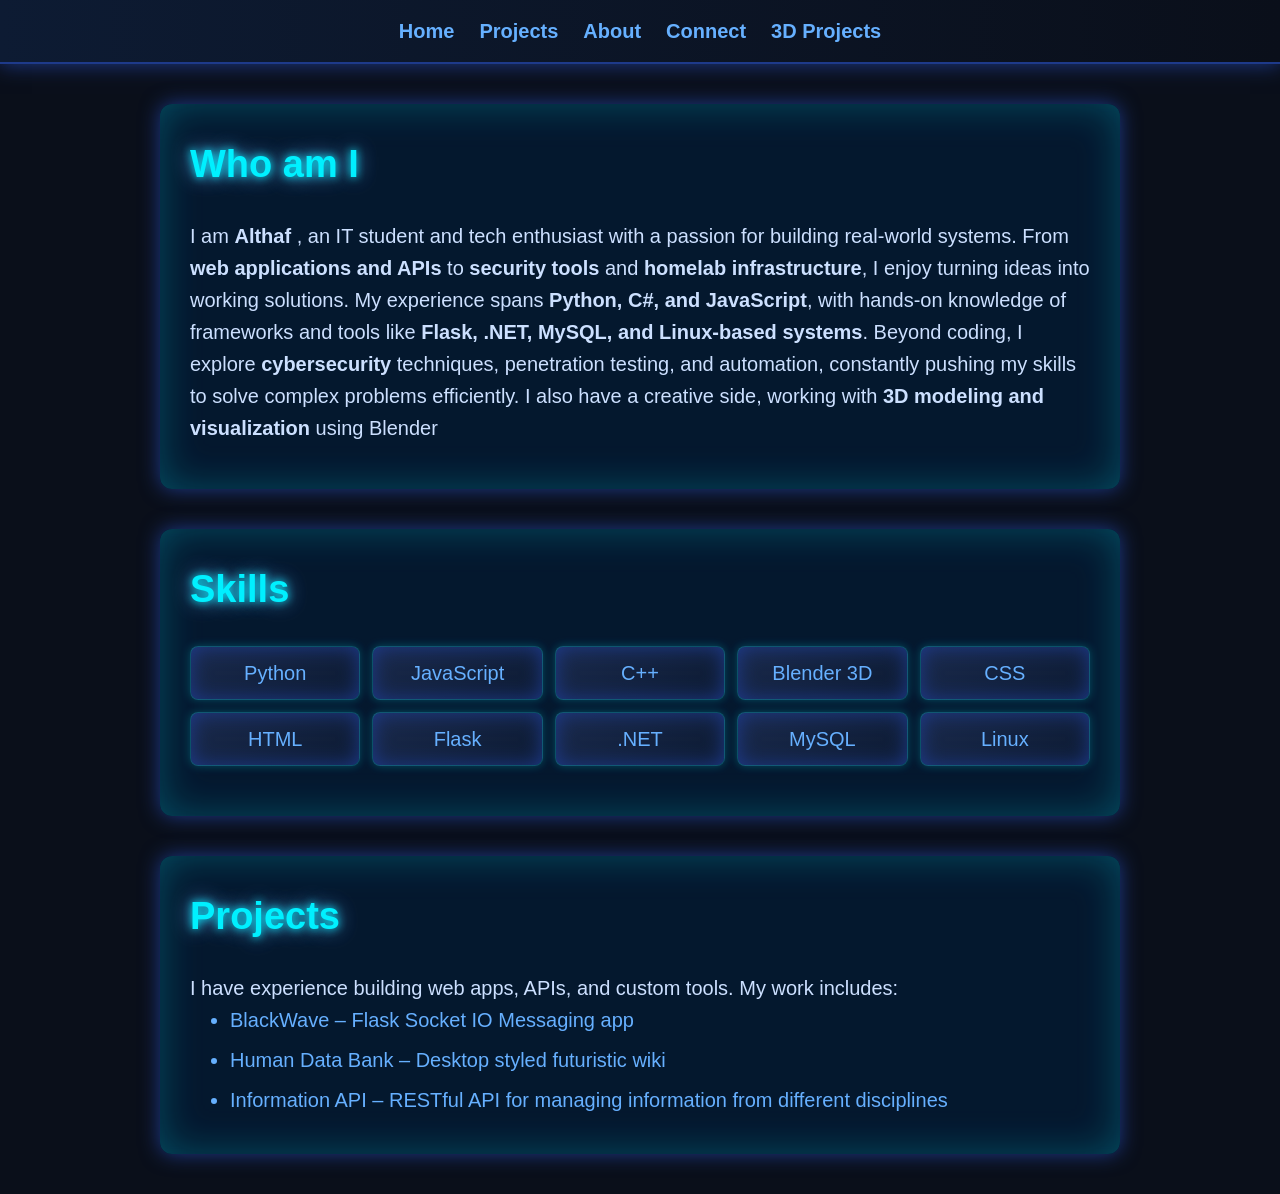
<file: index.html>
<!doctype html>
<html lang="en">
  <head>
    <meta charset="UTF-8" />
    <meta name="viewport" content="width=device-width, initial-scale=1.0" />
    <title>Althaf Portfolio</title>
    <link rel="stylesheet" href="style.css" />
    <link
      rel="apple-touch-icon"
      sizes="180x180"
      href="/Protfolio/apple-touch-icon.png"
    />
    <link
      rel="icon"
      type="image/png"
      sizes="32x32"
      href="/Protfolio/favicon-32x32.png"
    />
    <link
      rel="icon"
      type="image/png"
      sizes="16x16"
      href="/Protfolio/favicon-16x16.png"
    />
    <link rel="manifest" href="/Protfolio/site.webmanifest" />
  </head>
  <body>
    <!-- Navigation -->
    <header>
      <a href="index.html">Home</a>
      <a href="projects.html">Projects</a>
      <a href="about.html">About</a>
      <a href="contact.html">Connect</a>
      <a href="Blender.html">3D Projects</a>
    </header>

    <!-- About Me -->
    <div class="block" id="about">
      <h1>Who am I</h1>
      <p>
        I am <strong>Althaf </strong>, an IT student and tech enthusiast with a
        passion for building real-world systems. From
        <strong>web applications and APIs</strong> to
        <strong>security tools</strong> and
        <strong>homelab infrastructure</strong>, I enjoy turning ideas into
        working solutions. My experience spans
        <strong>Python, C#, and JavaScript</strong>, with hands-on knowledge of
        frameworks and tools like
        <strong>Flask, .NET, MySQL, and Linux-based systems</strong>. Beyond
        coding, I explore <strong>cybersecurity</strong> techniques, penetration
        testing, and automation, constantly pushing my skills to solve complex
        problems efficiently. I also have a creative side, working with
        <strong>3D modeling and visualization</strong> using Blender
      </p>
    </div>

    <!-- Skills -->
    <div class="block" id="skills">
      <h1>Skills</h1>
      <ul class="skills-list">
        <li>Python</li>
        <li>JavaScript</li>
        <li>C++</li>
        <li>Blender 3D</li>
        <li>CSS</li>
        <li>HTML</li>
        <li>Flask</li>
        <li>.NET</li>
        <li>MySQL</li>
        <li>Linux</li>
      </ul>
    </div>

    <!-- Projects -->
    <div class="block projects" id="projects">
      <h1>Projects</h1>
      <p>
        I have experience building web apps, APIs, and custom tools. My work
        includes:
      </p>
      <ul>
        <li>BlackWave – Flask Socket IO Messaging app</li>
        <li>Human Data Bank – Desktop styled futuristic wiki</li>
        <li>
          Information API – RESTful API for managing information from different
          disciplines
        </li>
      </ul>
    </div>
  </body>
</html>
</file>
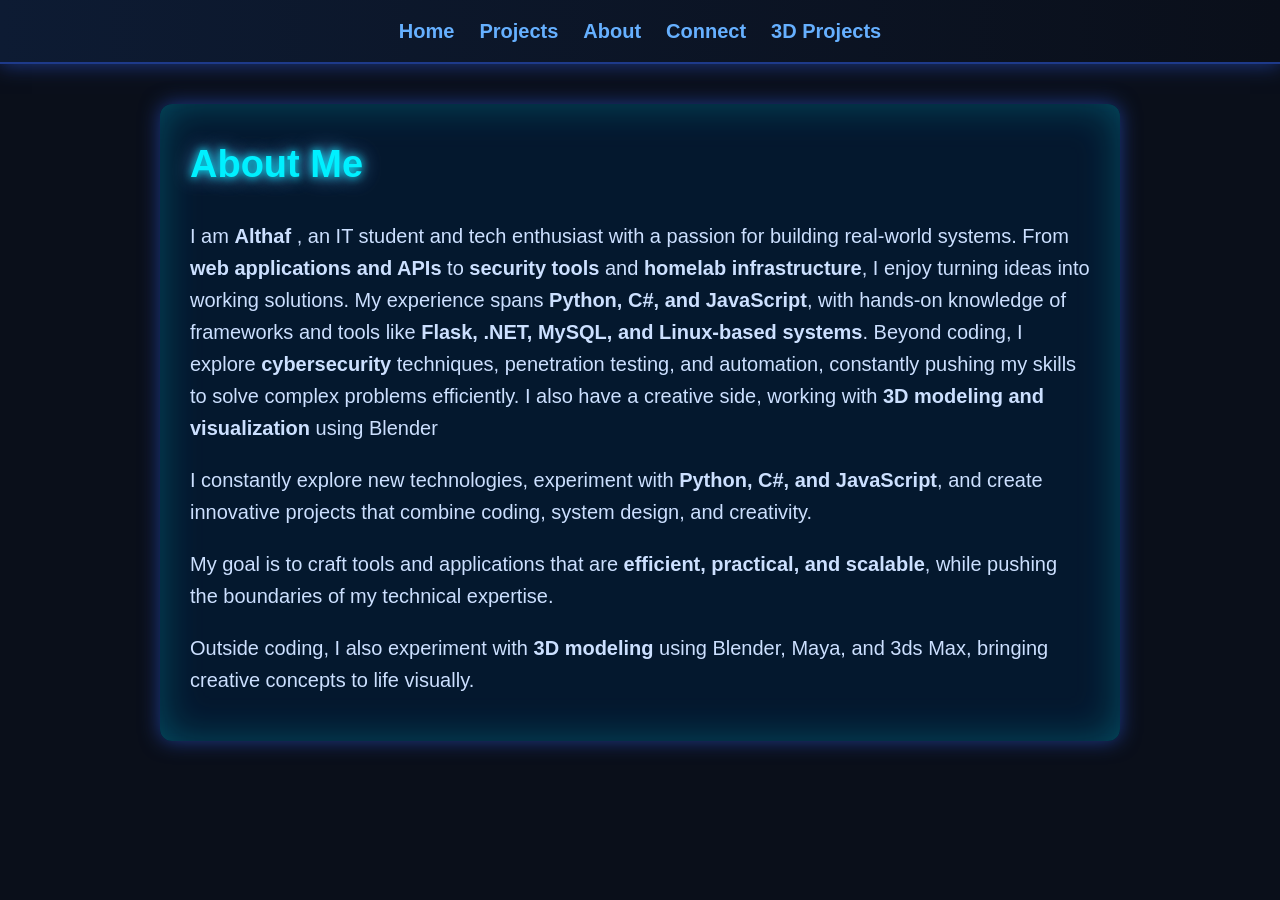
<file: about.html>
<html lang="en">
  <head>
    <meta charset="UTF-8" />
    <meta name="viewport" content="width=device-width, initial-scale=1.0" />
    <title>Document</title>
    <link rel="stylesheet" href="style.css" />
    <link
      rel="apple-touch-icon"
      sizes="180x180"
      href="/Protfolio/apple-touch-icon.png"
    />
    <link
      rel="icon"
      type="image/png"
      sizes="32x32"
      href="/Protfolio/favicon-32x32.png"
    />
    <link
      rel="icon"
      type="image/png"
      sizes="16x16"
      href="/Protfolio/favicon-16x16.png"
    />
    <link rel="manifest" href="/Protfolio/site.webmanifest" />
  </head>
  <body>
    <header>
      <a href="index.html">Home</a>
      <a href="projects.html">Projects</a>
      <a href="about.html">About</a>
      <a href="contact.html">Connect</a>
      <a href="Blender.html">3D Projects</a>
    </header>
    <div class="block" id="about">
      <h1>About Me</h1>
      <p>
        I am <strong>Althaf </strong>, an IT student and tech enthusiast with a
        passion for building real-world systems. From
        <strong>web applications and APIs</strong> to
        <strong>security tools</strong> and
        <strong>homelab infrastructure</strong>, I enjoy turning ideas into
        working solutions. My experience spans
        <strong>Python, C#, and JavaScript</strong>, with hands-on knowledge of
        frameworks and tools like
        <strong>Flask, .NET, MySQL, and Linux-based systems</strong>. Beyond
        coding, I explore <strong>cybersecurity</strong> techniques, penetration
        testing, and automation, constantly pushing my skills to solve complex
        problems efficiently. I also have a creative side, working with
        <strong>3D modeling and visualization</strong> using Blender
      </p>

      <p>
        I constantly explore new technologies, experiment with
        <strong>Python, C#, and JavaScript</strong>, and create innovative
        projects that combine coding, system design, and creativity.
      </p>
      <p>
        My goal is to craft tools and applications that are
        <strong>efficient, practical, and scalable</strong>, while pushing the
        boundaries of my technical expertise.
      </p>
      <p>
        Outside coding, I also experiment with
        <strong>3D modeling</strong> using Blender, Maya, and 3ds Max, bringing
        creative concepts to life visually.
      </p>
    </div>
  </body>
</html>
</file>
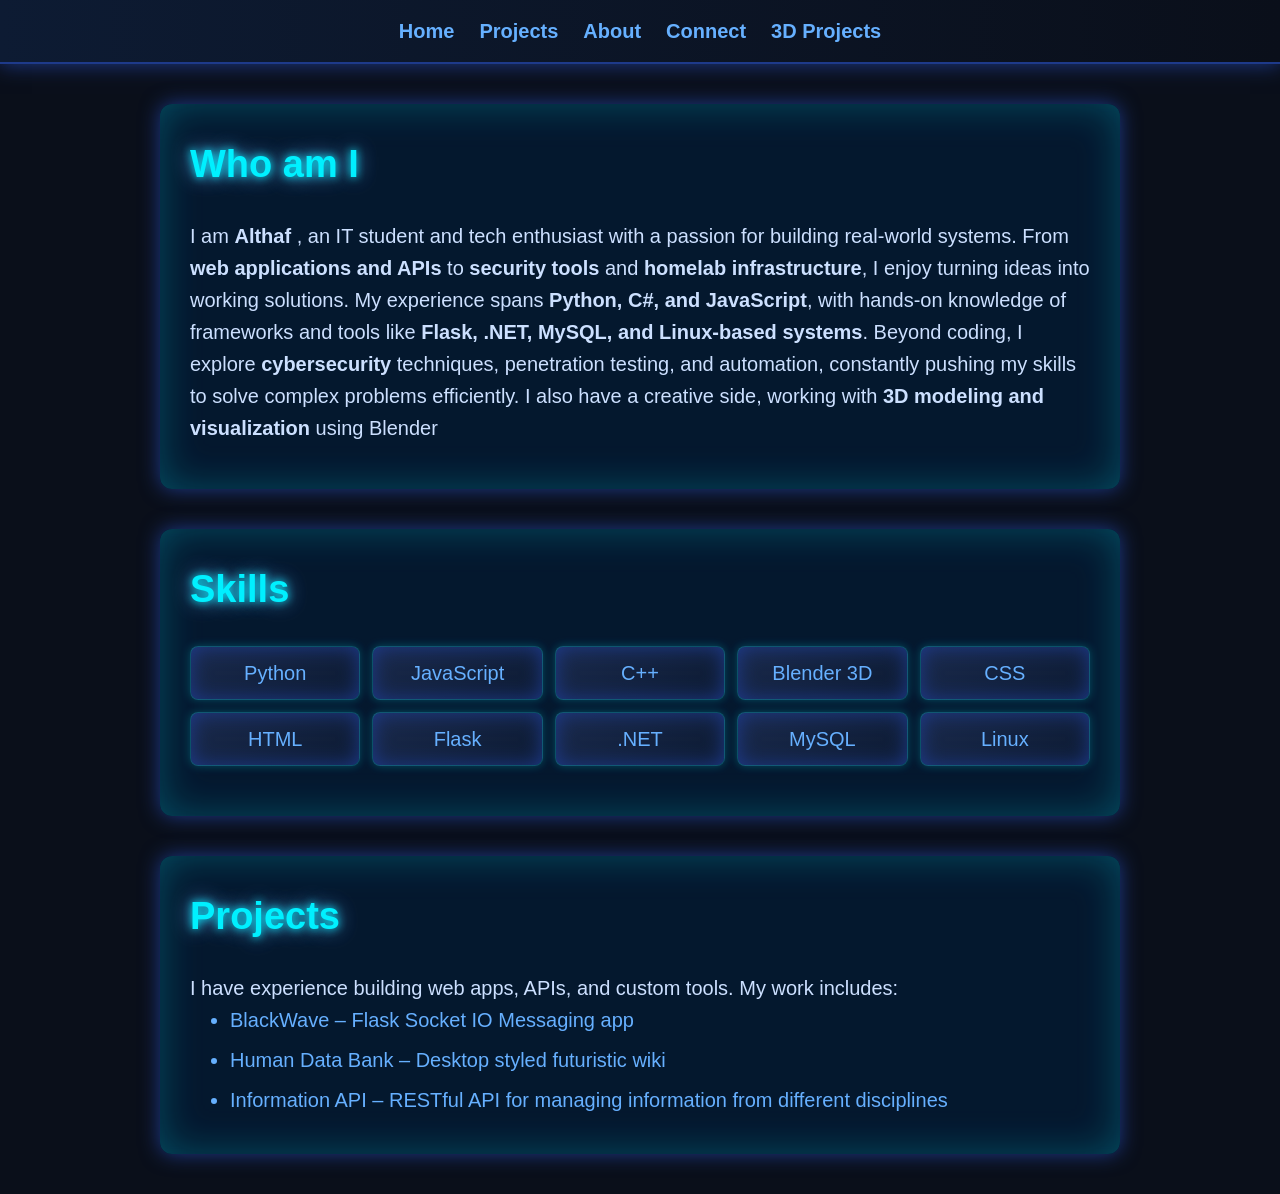
<file: Home.html>
<!doctype html>
<html lang="en">
  <head>
    <meta charset="UTF-8" />
    <meta name="viewport" content="width=device-width, initial-scale=1.0" />
    <title>Althaf Portfolio</title>
    <link rel="stylesheet" href="style.css" />
    <link rel="apple-touch-icon" sizes="180x180" href="/apple-touch-icon.png" />
    <link rel="icon" type="image/png" sizes="32x32" href="/favicon-32x32.png" />
    <link rel="icon" type="image/png" sizes="16x16" href="/favicon-16x16.png" />
    <link rel="manifest" href="/site.webmanifest" />
  </head>
  <body>
    <!-- Navigation -->
    <header>
      <a href="Home.html">Home</a>
      <a href="projects.html">Projects</a>
      <a href="about.html">About</a>
      <a href="contact.html">Connect</a>
      <a href="Blender.html">3D Projects</a>
    </header>

    <!-- About Me -->
    <div class="block" id="about">
      <h1>Who am I</h1>
      <p>
        I am <strong>Althaf </strong>, an IT student and tech enthusiast with a
        passion for building real-world systems. From
        <strong>web applications and APIs</strong> to
        <strong>security tools</strong> and
        <strong>homelab infrastructure</strong>, I enjoy turning ideas into
        working solutions. My experience spans
        <strong>Python, C#, and JavaScript</strong>, with hands-on knowledge of
        frameworks and tools like
        <strong>Flask, .NET, MySQL, and Linux-based systems</strong>. Beyond
        coding, I explore <strong>cybersecurity</strong> techniques, penetration
        testing, and automation, constantly pushing my skills to solve complex
        problems efficiently. I also have a creative side, working with
        <strong>3D modeling and visualization</strong> using Blender
      </p>
    </div>

    <!-- Skills -->
    <div class="block" id="skills">
      <h1>Skills</h1>
      <ul class="skills-list">
        <li>Python</li>
        <li>JavaScript</li>
        <li>C++</li>
        <li>Blender 3D</li>
        <li>CSS</li>
        <li>HTML</li>
        <li>Flask</li>
        <li>.NET</li>
        <li>MySQL</li>
        <li>Linux</li>
      </ul>
    </div>

    <!-- Projects -->
    <div class="block projects" id="projects">
      <h1>Projects</h1>
      <p>
        I have experience building web apps, APIs, and custom tools. My work
        includes:
      </p>
      <ul>
        <li>BlackWave – Flask Socket IO Messaging app</li>
        <li>Human Data Bank – Desktop styled futuristic wiki</li>
        <li>
          Information API – RESTful API for managing information from different
          disciplines
        </li>
      </ul>
    </div>
  </body>
</html>
</file>
<file: style.css>
/* Base body */
body {
font-family: "Segoe UI", Tahoma, Geneva, Verdana, sans-serif;
font-size: 20px;
margin: 0;
padding: 0;
background: #0a0f1a; /* dark futuristic background */
color: #cce0ff; /* light blue text */
line-height: 1.6;
}

/* Header navigation */
header {
background: linear-gradient(90deg, #0d1b33, #0a0f1a);
padding: 15px 20px;
display: flex;
gap: 25px;
justify-content: center;
border-bottom: 2px solid #1e3a8a;
box-shadow: 0 0 20px #1e3a8a;
}

header a {
color: #66b0ff;
text-decoration: none;
font-weight: bold;
transition: all 0.3s;
position: relative;
}

header a::after {
content: "";
position: absolute;
width: 0%;
height: 2px;
bottom: -3px;
left: 0;
background-color: #00f0ff;
transition: 0.3s;
}

header a:hover::after {
width: 100%;
}

header a:hover {
color: #00f0ff;
}

/* Section blocks */
.block {
max-width: 900px;
margin: 40px auto;
padding: 30px;
background: rgba(0, 30, 60, 0.6);
border-radius: 12px;
box-shadow:
    0 0 20px #1e3a8a,
    0 0 40px #00f0ff40 inset;
backdrop-filter: blur(5px);
}

.block h1 {
margin-top: 0;
color: #00f0ff;
font-size: 1.9em;
text-shadow:
    0 0 8px #00f0ff,
    0 0 20px #66b0ff;
}

.block p {
margin-bottom: 15px;
color: #cce0ff;
}

/* Skills list */
.skills-list {
display: grid;
grid-template-columns: repeat(auto-fill, minmax(150px, 1fr));
gap: 12px;
list-style: none;
padding: 0;
}

.skills-list li {
background: linear-gradient(145deg, #1a2a4c, #0d1b33);
border: 1px solid #00f0ff40;
padding: 10px 15px;
border-radius: 8px;
text-align: center;
font-weight: 500;
color: #66b0ff;
box-shadow:
    0 0 10px #00f0ff40,
    0 0 20px #1e3a8a inset;
transition: 0.3s;
}

.skills-list li:hover {
background: linear-gradient(145deg, #00f0ff30, #1e3a8a80);
color: #00f0ff;
box-shadow:
    0 0 20px #00f0ff,
    0 0 25px #66b0ff inset;
}

/* Projects */
.projects p,
.projects ul {
margin: 0;
color: #cce0ff;
}

.projects ul li {
margin-bottom: 8px;
color: #66b0ff;
font-weight: 500;
}

/* Carousel container */

.carousel-container {
width: 100%;
height: 100vh;
display: flex;
overflow: hidden;
position: relative;
}

.carousel-slide {
min-width: 100%;
height: 100%;
display: flex;
transition: transform 0.8s ease-in-out;
}

.carousel-item {
flex: 1 0 100%;
display: flex;
width: 100%;
height: 100%;
}

.carousel-item .image-side {
flex: 1;
background-size: cover;
background-position: center;
background-repeat: no-repeat;
}

.carousel-item .desc-side {
flex: 1;
display: flex;
flex-direction: column;
justify-content: center;
padding: 50px;
background: rgba(0, 30, 60, 0.6);
box-shadow: inset 0 0 60px #00f0ff50;
}

.carousel-item h2 {
color: #00f0ff;
font-size: 2em;
margin-bottom: 20px;
text-shadow:
    0 0 8px #00f0ff,
    0 0 20px #66b0ff;
}

.carousel-item p {
font-size: 1.2em;
color: #cce0ff;
line-height: 1.6;
}

/* Navigation buttons */
.prev,
.next {
position: absolute;
top: 50%;
transform: translateY(-50%);
font-size: 2em;
color: #00f0ff;
background: rgba(0, 0, 0, 0.3);
border: none;
padding: 10px 20px;
cursor: pointer;
border-radius: 8px;
transition: 0.3s;
z-index: 5;
}

.prev:hover,
.next:hover {
background: rgba(0, 0, 0, 0.6);
box-shadow: 0 0 20px #00f0ff;
}

.prev {
left: 20px;
}
.next {
right: 20px;
}
</file>
